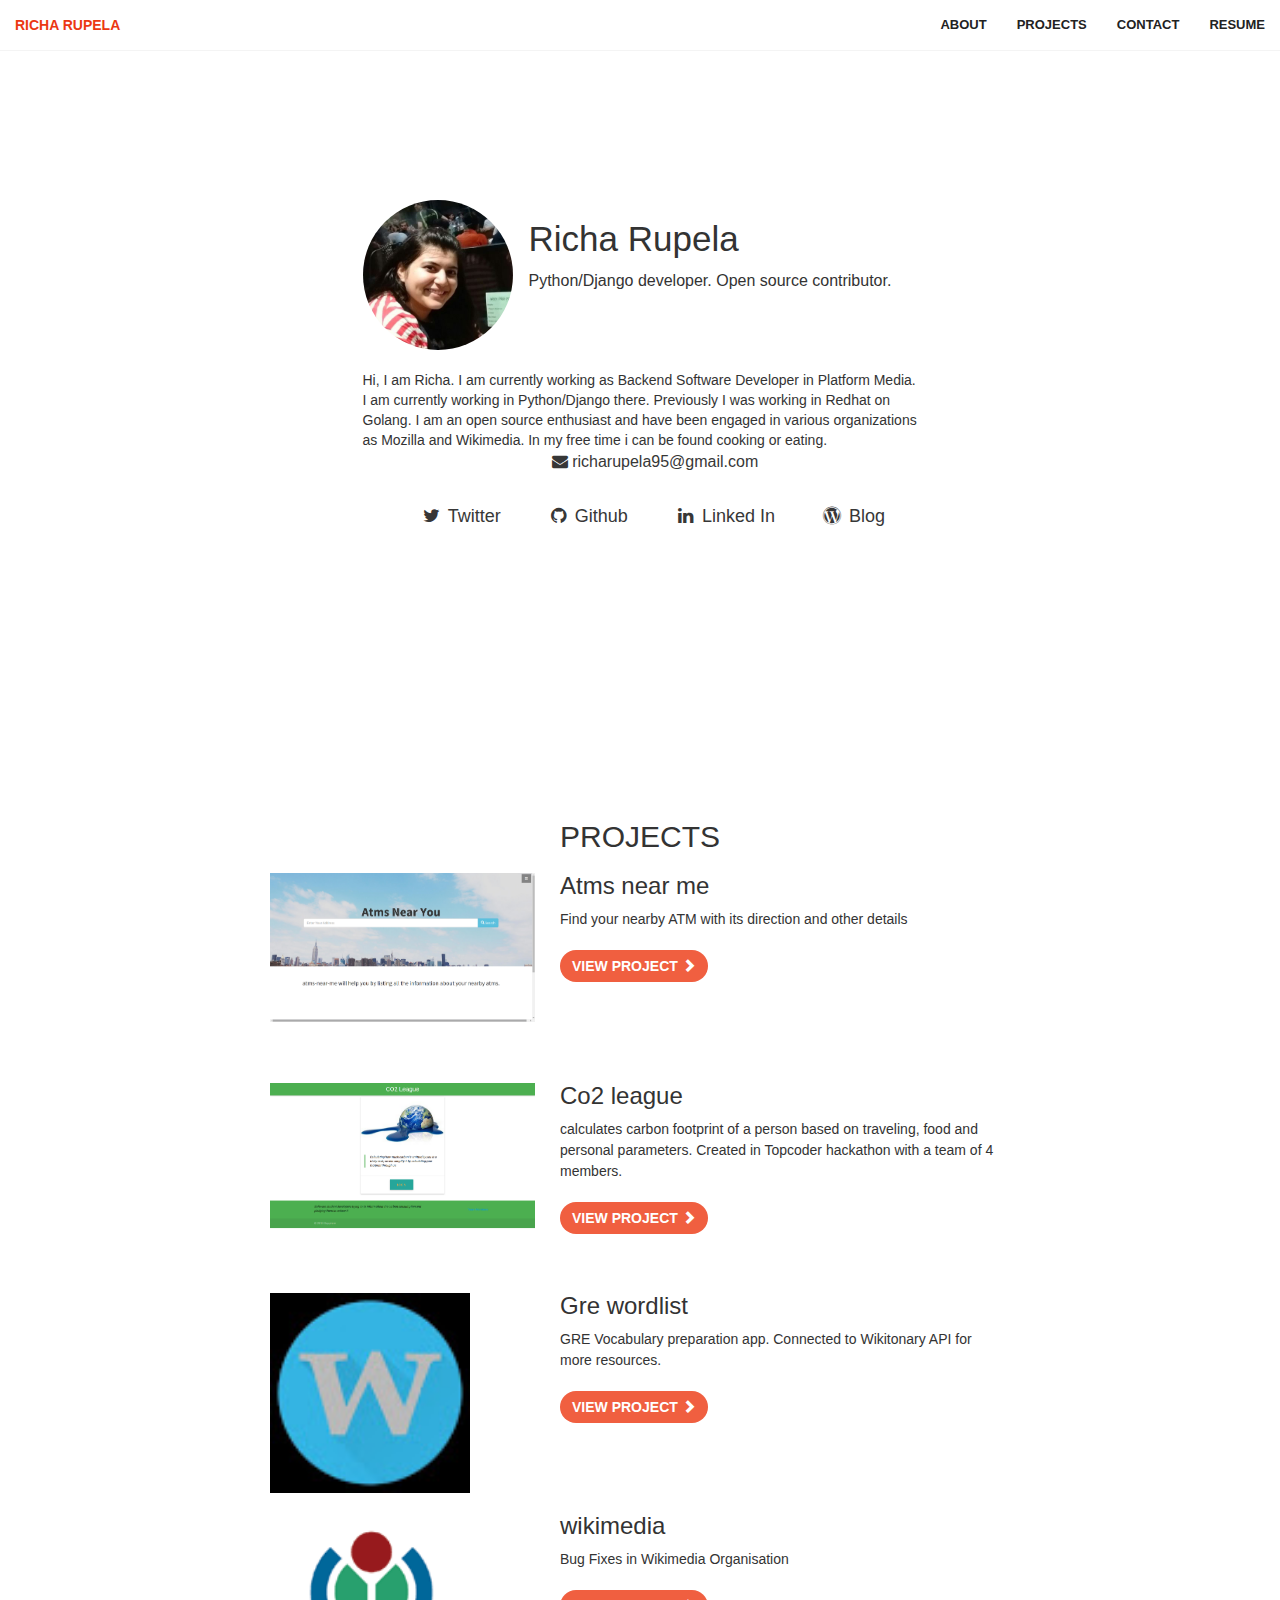
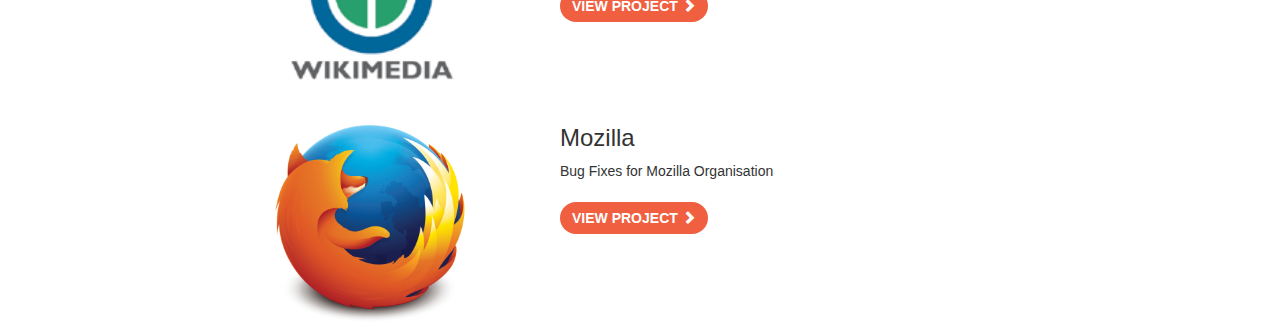
<file: index.html>
<!DOCTYPE html>
<html lang="en">

<head>

    <meta charset="utf-8">
    <meta http-equiv="X-UA-Compatible" content="IE=edge">
    <meta name="viewport" content="width=device-width, initial-scale=1">
    <meta name="description" content="">
    <meta name="author" content="">

    <title>Richa Rupela</title>

    <!-- Bootstrap Core CSS -->
    <link rel="stylesheet" href="css/bootstrap.min.css" type="text/css">

    <!-- Custom Fonts -->
    <link href="https://fonts.googleapis.com/css?family=Lato:400,900" rel="stylesheet" type="text/css" />

    <link rel="stylesheet" href="font-awesome/css/font-awesome.min.css" type="text/css">

    <!-- Plugin CSS -->
    <link rel="stylesheet" href="css/animate.min.css" type="text/css">

    <!-- Custom CSS -->
    <link rel="stylesheet" href="css/creative.css" type="text/css">

    <!-- HTML5 Shim and Respond.js IE8 support of HTML5 elements and media queries -->
    <!-- WARNING: Respond.js doesn't work if you view the page via file:// -->
    <!--[if lt IE 9]>
        <script src="https://oss.maxcdn.com/libs/html5shiv/3.7.0/html5shiv.js"></script>
        <script src="https://oss.maxcdn.com/libs/respond.js/1.4.2/respond.min.js"></script>
    <![endif]-->

</head>

<body id="page-top">

    <nav id="mainNav" class="navbar navbar-default navbar-fixed-top affix">
        <div class="container-fluid">
            <!-- Brand and toggle get grouped for better mobile display -->
            <div class="navbar-header">
                <button type="button" class="navbar-toggle collapsed" data-toggle="collapse" data-target="#bs-example-navbar-collapse-1">
                    <span class="sr-only">Toggle navigation</span>
                    <span class="icon-bar"></span>
                    <span class="icon-bar"></span>
                    <span class="icon-bar"></span>
                </button>
               <!--  <i class="fa fa-play-circle"></i> <a class="navbar-brand page-scroll" href="#page-top">Richa Rupela</a> -->
               <a class="navbar-brand page-scroll" href="#page-top">
                    <span class="light">Richa</span> Rupela
                </a>
            </div>

            <!-- Collect the nav links, forms, and other content for toggling -->
            <div class="collapse navbar-collapse" id="bs-example-navbar-collapse-1">
                <ul class="nav navbar-nav navbar-right">
                    <li>
                        <a class="page-scroll" href="#about">About</a>
                    </li>
                    <!-- <li>
                        <a class="page-scroll" href="#services">Services</a>
                    </li> -->
                    <li>
                        <a class="page-scroll" href="#portfolio">Projects</a>
                    </li>
                    <!-- <li>
                        <a class="page-scroll" href="blog.html">Blog</a>
                    </li> -->
                    <li>
                        <a class="page-scroll" href="#contact">Contact</a>
                    </li>
                    <li>
                        <a class="page-scroll" href="https://drive.google.com/file/d/0B5KJgNob585hMlJvTm1aX2U4Mmc/view?usp=sharing">Resume</a>
                    </li>
                </ul>
            </div>
            <!-- /.navbar-collapse -->
        </div>
        <!-- /.container-fluid -->
    </nav>

    <div class="container" id="about">
        <div id="home">
            <div class="row">
                <div class="col-sm-6 col-sm-offset-3 profile-wrapper">
                    <div class="profile-image">
                        <img class="imageWrapper" src="img/richa.jpg" width="150" height="150">                    
                    </div>
                    <div class="profile">
                        <h1>Richa Rupela</h1>
                        <p>Python/Django developer. Open source contributor.</p>
                    </div>
                </div>
            </div>
            <div class="row">
                <div class="col-sm-6 col-sm-offset-3">
                    Hi, I am Richa. I am currently working as Backend Software Developer in Platform Media. I am currently working in Python/Django there. Previously I was working in Redhat on Golang. I am an open source enthusiast and have been engaged in various organizations as Mozilla and Wikimedia. In my free time i can be found cooking or eating.
                </div>
            </div>
            <div id="contact" class="container content-div text-center">
                <div class="row">
                    <div class="col-lg-8 col-lg-offset-2">
                        <p><a href="mailto:richarupela95@gmail.com" class="network-button"><i class="fa fa-envelope"></i> richarupela95@gmail.com</a>
                        </p>
                        <ul class="list-inline banner-social-buttons">
                            <li>
                                <a href="https://twitter.com/ritsyricha" class="btn btn-default btn-lg network-button"><i class="fa fa-twitter fa-fw"></i> <span class="network-name">Twitter</span></a>
                            </li>
                            <li>
                                <a href="https://github.com/ritsyy" class="btn btn-default btn-lg network-button"><i class="fa fa-github fa-fw"></i> <span class="network-name">Github</span></a>
                            </li>
                            <li>
                                <a href="https://in.linkedin.com/pub/richa-rupela/a8/135/914" class="btn btn-default btn-lg network-button"><i class="fa fa-linkedin fa-fw"></i> <span class="network-name">Linked In</span></a>
                            </li>
                            <li>
                                <a href="https://richarupela.wordpress.com/" class="btn btn-default btn-lg network-button"><i class="fa fa-wordpress fa-fw"></i> <span class="network-name">Blog</span></a>
                            </li>
                        </ul>
                    </div>
                </div>
            </div>
        </div>
        <!--portfolio boxes for displayign projects -->
       <section class="no-padding" id="portfolio">
            <div class="container-fluid">
                  <div class="text-center row">
                      <h2>PROJECTS</h2> 
                  </div>

                  <!-- Project One -->
                  <div class="row">
                      <div class="col-md-3 col-md-offset-2 project-image-wrapper">
                          <a href="https://atms-near-me.herokuapp.com/">
                              <img class="img-responsive" src="img/portfolio/atm.png" class="img-responsive" alt="">
                          </a>
                      </div>
                      <div class="col-md-5 project-wrapper">
                          <h3>Atms near me</h3>
                          <p>Find your nearby ATM with its direction and other details</p>
                          <a class="btn btn-primary" href="https://atms-near-me.herokuapp.com/">View Project <span class="glyphicon glyphicon-chevron-right"></span></a>
                      </div>
                  </div>
                  <!-- Project Two -->
                  <div class="row">
                      <div class="col-md-3 col-md-offset-2 project-image-wrapper">
                          <a href="http://thawing-brushlands-7248.herokuapp.com/">
                              <img class="img-responsive" src="img/portfolio/co2league.png" class="img-responsive" alt="">
                          </a>
                      </div>
                      <div class="col-md-5 project-wrapper">
                          <h3>Co2 league</h3>
                          <p>calculates carbon footprint of a person based on traveling, food and personal parameters. Created in Topcoder hackathon with a team of 4 members.</p>
                          <a class="btn btn-primary" href="http://thawing-brushlands-7248.herokuapp.com/">View Project <span class="glyphicon glyphicon-chevron-right"></span></a>
                      </div>
                  </div>
                  <!-- Project four -->
                  <div class="row">
                      <div class="col-md-3 col-md-offset-2 project-image-wrapper">
                          <a href="https://github.com/Ritsyy/wordlist">
                              <img class="img-responsive" src="img/portfolio/gre.jpg" width="200" height="100" class="img-responsive" alt="">
                          </a>
                      </div>
                      <div class="col-md-5 project-wrapper">
                          <h3>Gre wordlist</h3>
                          <p>GRE Vocabulary preparation app. Connected to Wikitonary API for more resources.</p>
                          <a class="btn btn-primary" href="https://play.google.com/store/apps/details?id=com.sapphire.wordlist&hl=en">View Project <span class="glyphicon glyphicon-chevron-right"></span></a>
                      </div>
                  </div>
                  <!-- Project five -->
                  <div class="row">
                      <div class="col-md-3 col-md-offset-2 project-image-wrapper">
                          <a href="https://gerrit.wikimedia.org/r/#/q/owner:richarupela95@gmail.com+status:merged,n,z">
                              <img class="img-responsive" src="img/portfolio/logo_wikimedia.png" width="200" height="100" class="img-responsive" alt="">
                          </a>
                      </div>
                      <div class="col-md-5 project-wrapper">
                          <h3>wikimedia</h3>
                          <p>Bug Fixes in Wikimedia Organisation</p>
                          <a class="btn btn-primary" href="https://gerrit.wikimedia.org/r/#/q/owner:richarupela95@gmail.com+status:merged,n,z">View Project <span class="glyphicon glyphicon-chevron-right"></span></a>
                      </div>
                  </div>
                  <!-- Project six -->
                  <div class="row">
                      <div class="col-md-3 col-md-offset-2 project-image-wrapper">
                          <a href="https://github.com/pulls?q=is%3Apr+author%3ARitsyy+is%3Aclosed">
                              <img class="img-responsive" src="img/portfolio/logo_firefox.webp" width="200" height="100" class="img-responsive" alt="">
                          </a>
                      </div>
                      <div class="col-md-5 project-wrapper">
                          <h3>Mozilla</h3>
                          <p>Bug Fixes for Mozilla Organisation</p>
                          <a class="btn btn-primary" href="https://github.com/pulls?q=is%3Apr+author%3ARitsyy+is%3Aclosed">View Project <span class="glyphicon glyphicon-chevron-right"></span></a>
                      </div>
                  </div>
            </div>
            
        </section>

    </div>

    <!--
        <aside class="bg-dark">
            <div class="container text-center">
                <div class="call-to-action">
                    <h2>See all of them here</h2>
                    <a href="https://github.com/ritsyy" class="btn btn-default btn-xl">github</a>
                </div>
            </div>
        </aside>

    -->
    <!-- <section id="contact">
        <div class="container">
            <div class="row">
                <div class="col-lg-8 col-lg-offset-2 text-center">
                    <h2 class="section-heading">Let's Get In Touch!</h2>
                    <hr class="primary">
                    <p>Ready to start your next project with us? That's great! Give us a call or send us an email and we will get back to you as soon as possible!</p>
                </div>
                <div class="col-lg-4 col-lg-offset-2 text-center">
                    <i class="fa fa-phone fa-3x wow bounceIn"></i>
                    <p>123-456-6789</p>
                </div>
                <div class="col-lg-4 text-center">
                    <i class="fa fa-envelope-o fa-3x wow bounceIn" data-wow-delay=".1s"></i>
                    <p><a href="mailto:your-email@your-domain.com">feedback@startbootstrap.com</a></p>
                </div>
            </div>
        </div>
    </section> -->
    <!-- Contact Section -->
    <!--
    <section id="contact" class="container content-section text-center">
        <div class="row">
            <div class="col-lg-8 col-lg-offset-2">
                <h2>Say hello!</h2>
                <p><a href="mailto:richarupela95@gmail.com"><i class="fa fa-envelope"></i>richarupela95@gmail.com</a>
                </p>
                <ul class="list-inline banner-social-buttons">
                    <li>
                        <a href="https://twitter.com/ritsyricha" class="btn btn-default btn-lg"><i class="fa fa-twitter fa-fw"></i> <span class="network-name">Twitter</span></a>
                    </li>
                    <li>
                        <a href="https://github.com/ritsyy" class="btn btn-default btn-lg"><i class="fa fa-github fa-fw"></i> <span class="network-name">Github</span></a>
                    </li>
                    <li>
                        <a href="https://in.linkedin.com/pub/richa-rupela/a8/135/914" class="btn btn-default btn-lg"><i class="fa fa-linkedin fa-fw"></i> <span class="network-name">Linked In</span></a>
                    </li>
                    <li>
                        <a href="https://richarupela.wordpress.com/" class="btn btn-default btn-lg"><i class="fa fa-wordpress fa-fw"></i> <span class="network-name">Blog</span></a>
                    </li>
                </ul>
            </div>
        </div>
    </section>
    -->
    <!-- Footer -->

    <!-- jQuery -->
    <script src="js/jquery.js"></script>

    <!-- Bootstrap Core JavaScript -->
    <script src="js/bootstrap.min.js"></script>

    <!-- Plugin JavaScript -->
    <script src="js/jquery.easing.min.js"></script>
    <script src="js/jquery.fittext.js"></script>
    <script src="js/wow.min.js"></script>

    <!-- Custom Theme JavaScript -->
    <script src="js/creative.js"></script>

</body>

</html>
</file>
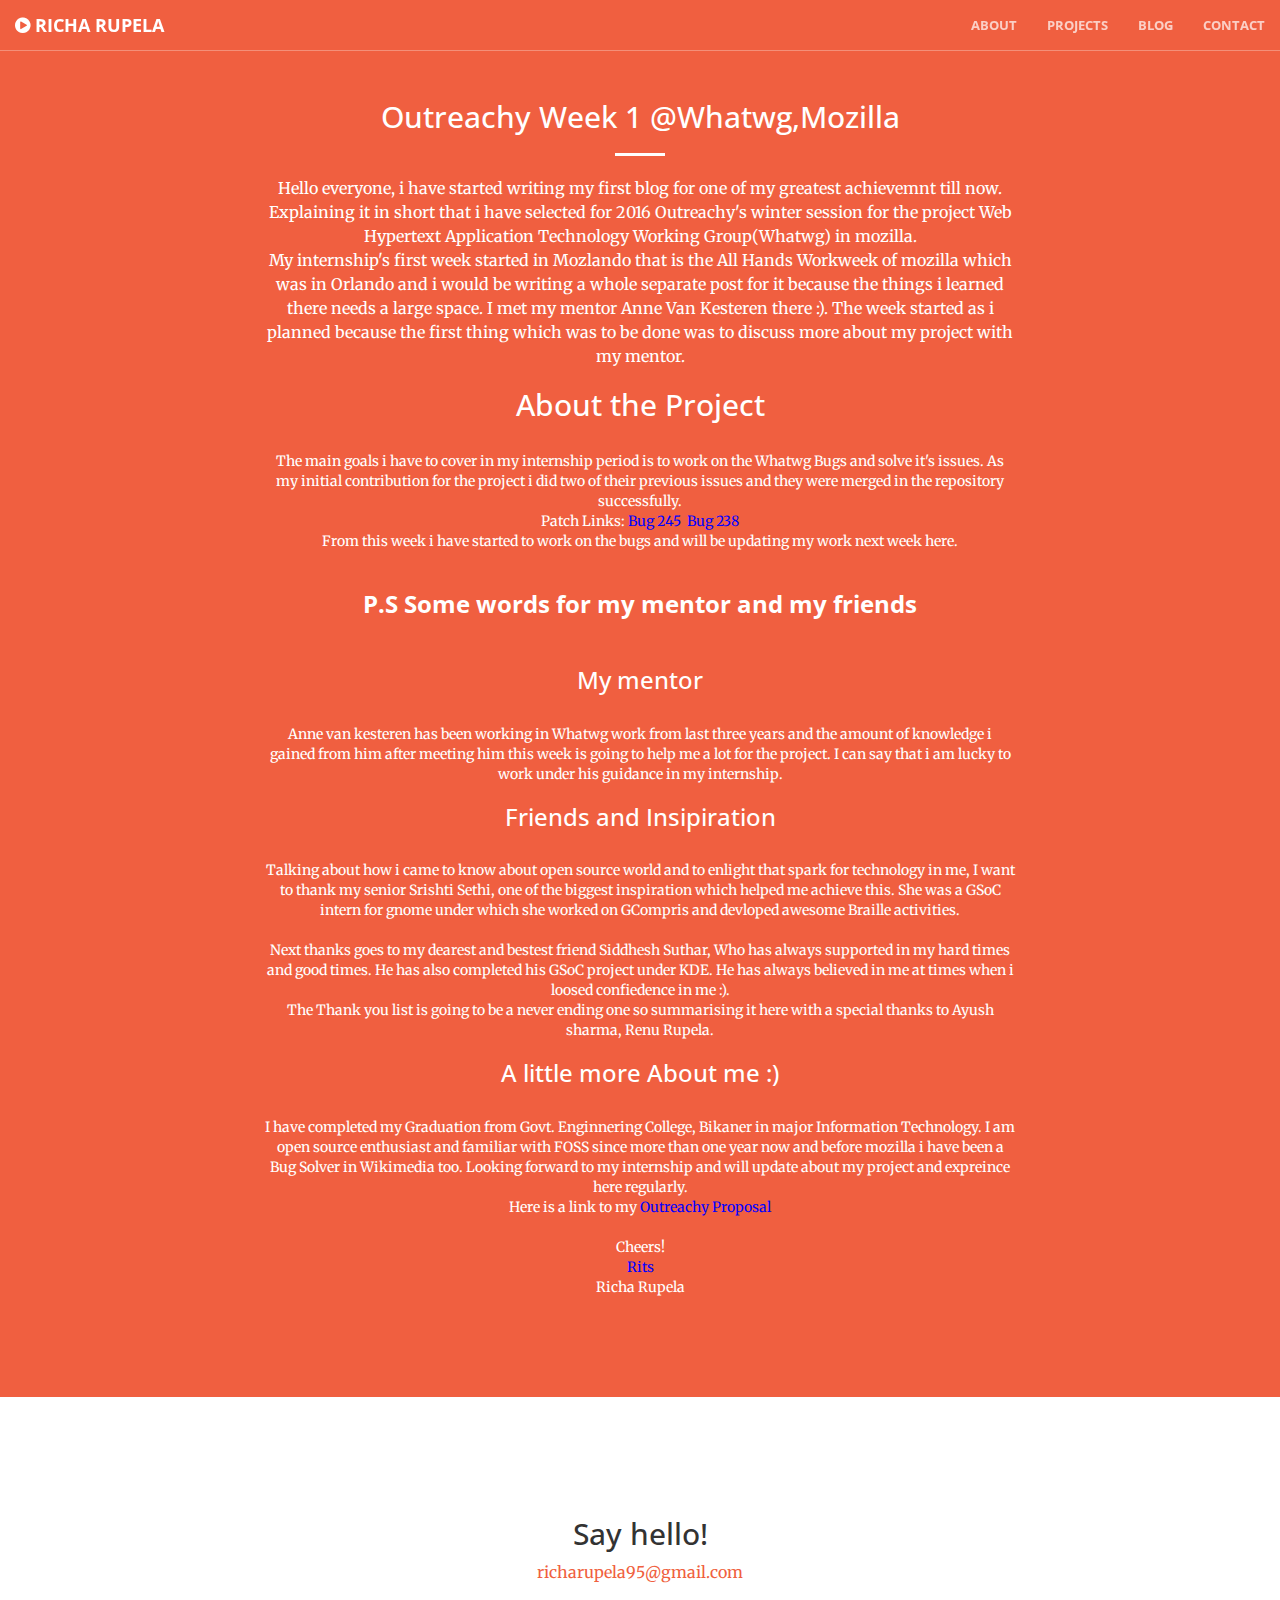
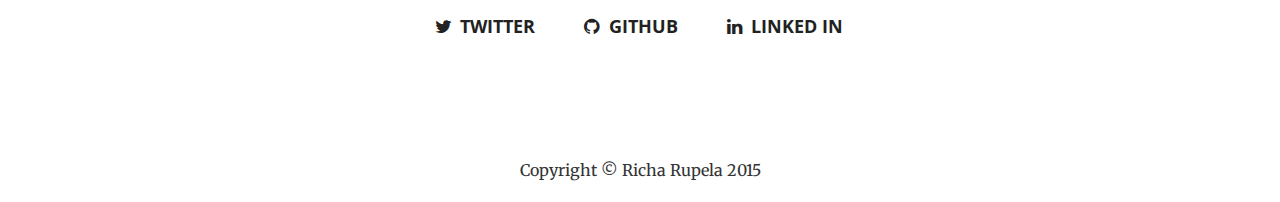
<file: blog.html>
<!DOCTYPE html>
<html lang="en">

<head>

    <meta charset="utf-8">
    <meta http-equiv="X-UA-Compatible" content="IE=edge">
    <meta name="viewport" content="width=device-width, initial-scale=1">
    <meta name="description" content="">
    <meta name="author" content="">

    <title>Richa Rupela</title>

    <!-- Bootstrap Core CSS -->
    <link rel="stylesheet" href="css/bootstrap.min.css" type="text/css">

    <!-- Custom Fonts -->
    <link href='http://fonts.googleapis.com/css?family=Open+Sans:300italic,400italic,600italic,700italic,800italic,400,300,600,700,800' rel='stylesheet' type='text/css'>
    <link href='http://fonts.googleapis.com/css?family=Merriweather:400,300,300italic,400italic,700,700italic,900,900italic' rel='stylesheet' type='text/css'>
    <link rel="stylesheet" href="font-awesome/css/font-awesome.min.css" type="text/css">

    <!-- Plugin CSS -->
    <link rel="stylesheet" href="css/animate.min.css" type="text/css">

    <!-- Custom CSS -->
    <link rel="stylesheet" href="css/creative.css" type="text/css">

    <!-- HTML5 Shim and Respond.js IE8 support of HTML5 elements and media queries -->
    <!-- WARNING: Respond.js doesn't work if you view the page via file:// -->
    <!--[if lt IE 9]>
        <script src="https://oss.maxcdn.com/libs/html5shiv/3.7.0/html5shiv.js"></script>
        <script src="https://oss.maxcdn.com/libs/respond.js/1.4.2/respond.min.js"></script>
    <![endif]-->

</head>

<body id="page-top">

    <nav id="mainNav" class="navbar navbar-default navbar-fixed-top blog_img">
        <div class="container-fluid">
            <!-- Brand and toggle get grouped for better mobile display -->
            <div class="navbar-header">
                <button type="button" class="navbar-toggle collapsed" data-toggle="collapse" data-target="#bs-example-navbar-collapse-1">
                    <span class="sr-only">Toggle navigation</span>
                    <span class="icon-bar"></span>
                    <span class="icon-bar"></span>
                    <span class="icon-bar"></span>
                </button>
               <!--  <i class="fa fa-play-circle"></i> <a class="navbar-brand page-scroll" href="#page-top">Richa Rupela</a> -->
               <a class="navbar-brand page-scroll" href="#page-top">
                    <i class="fa fa-play-circle"></i>  <span class="light">Richa</span> Rupela
                </a>
            </div>

            <!-- Collect the nav links, forms, and other content for toggling -->
            <div class="collapse navbar-collapse" id="bs-example-navbar-collapse-1">
                <ul class="nav navbar-nav navbar-right">
                    <li>
                        <a class="page-scroll" href="index.html#about">About</a>
                    </li>
                    <!-- <li>
                        <a class="page-scroll" href="#services">Services</a>
                    </li> -->
                    <li>
                        <a class="page-scroll" href="index.html#portfolio">Projects</a>
                    </li>
                    <li>
                        <a class="page-scroll" href="blog.html">Blog</a>
                    </li>
                    <li>
                        <a class="page-scroll" href="#contact">Contact</a>
                    </li>
                </ul>
            </div>
            <!-- /.navbar-collapse -->
        </div>
        <!-- /.container-fluid -->
    </nav>

    <!-- <header>
        <div class="header-content">
            <div class="header-content-inner">
                <h1>RICHA RUPELA</h1>
                <hr>
                <p>I don't have thick glasses, But i Code all night!</p>
                 <a href="#about" class="btn btn-primary btn-xl page-scroll">Find Out More</a>
                <a href="#blog" class="btn btn-circle page-scroll">
                    <i class="fa fa-angle-double-down animated"></i>
                </a>
            </div>
        </div>
    </header> -->

    <section class="bg-primary" id="blog">
        <div class="container">
            <div class="row">
                <div class="col-lg-8 col-lg-offset-2 text-center">
                    <h2 class="section-heading">Outreachy Week 1 @Whatwg,Mozilla</h2>
                    <hr class="light">
                    <p >

Hello everyone, i have started writing my first blog for one of my greatest achievemnt till now. Explaining it in short that i have selected for 2016 Outreachy's winter session for the project Web Hypertext Application Technology Working Group(Whatwg) in mozilla.<br>

My internship's first week started in Mozlando that is the All Hands Workweek of mozilla which was in Orlando and i would be writing a whole separate post for it because the things i learned there needs a large space. I met my mentor Anne Van Kesteren there :). The week started as i planned because the first thing which was to be done was to discuss more about my project with my mentor.

<h2>About the Project</h2><br>

The main goals i have to cover in my internship period is to work on the Whatwg Bugs and solve it's issues. As my initial contribution for the project i did two of their previous issues and they were merged in the repository successfully.<br>
Patch Links:
<a href="https://github.com/whatwg/html/pull/245" class="resume" target="_blank"> Bug 245</a>&nbsp
<a href="https://github.com/whatwg/html/pull/238" class="resume" target="_blank"> Bug 238</a><br>

From this week i have started to work on the bugs and will be updating my work next week here.<br><br>

<h3><b>P.S Some words for my mentor and my friends</b></h3><br>

<h3>My mentor</h3><br>
Anne van kesteren has been working in Whatwg work from last three years and the amount of knowledge i gained from him after meeting him this week is going to help me a lot for the project. I can say that i am lucky to work under his guidance in my internship.<br>

<h3>Friends and Insipiration</h3><br>
Talking about how i came to know about open source world and to enlight that spark for technology in me, I want to thank my senior Srishti Sethi, one of the biggest inspiration which helped me achieve this. She was a GSoC intern for gnome under which she worked on GCompris and devloped awesome Braille activities.<br><br>

Next thanks goes to my dearest and bestest friend Siddhesh Suthar, Who has always supported in my hard times and good times. He has also completed his GSoC project under KDE. He has always believed in me at times when i loosed confiedence in me :).<br>

The Thank you list is going to be a never ending one so summarising it here with a special thanks to Ayush sharma, Renu Rupela.<br>

<h3>A little more About me :)</h3><br>
I have completed my Graduation from Govt. Enginnering College, Bikaner in major Information Technology. I am open source enthusiast and familiar with FOSS since more than one year now and before mozilla i have been a Bug Solver in Wikimedia too. Looking forward to my internship and will update about my project and expreince here regularly.<br>

Here is a link to my <a href="https://docs.google.com/document/d/1LhnNlqPSiLoPIY0-YWL4uOYbm96pY1fNeAA57Hspjmc/edit?usp=sharing" class="resume" target="_blank">Outreachy Proposal</a></p>

Cheers!<br>

<a href="https://github.com/Ritsyy" class="resume" target="_blank">Rits</a><br>
Richa Rupela 
                </div>
            </div>
        </div>
    </section>

    <section id="contact" class="container content-section text-center">
        <div class="row">
            <div class="col-lg-8 col-lg-offset-2">
                <h2>Say hello!</h2>
                <p><a href="mailto:richarupela95@gmail.com">richarupela95@gmail.com</a>
                </p>
                <ul class="list-inline banner-social-buttons">
                    <li>
                        <a href="https://twitter.com/ritsyricha" class="btn btn-default btn-lg"><i class="fa fa-twitter fa-fw"></i> <span class="network-name">Twitter</span></a>
                    </li>
                    <li>
                        <a href="https://github.com/ritsyy" class="btn btn-default btn-lg"><i class="fa fa-github fa-fw"></i> <span class="network-name">Github</span></a>
                    </li>
                    <li>
                        <a href="https://in.linkedin.com/pub/richa-rupela/a8/135/914" class="btn btn-default btn-lg"><i class="fa fa-linkedin fa-fw"></i> <span class="network-name">Linked In</span></a>
                    </li>
                </ul>
            </div>
        </div>
    </section>

    <!-- Footer -->
    <footer>
        <div class="container text-center">
            <p>Copyright &copy; Richa Rupela 2015</p>
        </div>
    </footer>

    <!-- jQuery -->
    <script src="js/jquery.js"></script>

    <!-- Bootstrap Core JavaScript -->
    <script src="js/bootstrap.min.js"></script>

    <!-- Plugin JavaScript -->
    <script src="js/jquery.easing.min.js"></script>
    <script src="js/jquery.fittext.js"></script>
    <script src="js/wow.min.js"></script>

    <!-- Custom Theme JavaScript -->
    <script src="js/creative.js"></script>

</body>

</html>
</file>
<file: css/creative.css>
/*!
 * Start Bootstrap - Creative Bootstrap Theme (http://startbootstrap.com)
 * Code licensed under the Apache License v2.0.
 * For details, see http://www.apache.org/licenses/LICENSE-2.0.
 */

html,
body {
    width: 100%;
    height: 100%;
}

body {
    font-family: Merriweather,'Helvetica Neue',Arial,sans-serif;
}

hr {
    max-width: 50px;
    border-color: #f05f40;
    border-width: 3px;
}

hr.light {
    border-color: #fff;
}

a {
    color: #f05f40;
    -webkit-transition: all .35s;
    -moz-transition: all .35s;
    transition: all .35s;
}

a:hover,
a:focus {
    color: blue;
}

h1,
h2,
h3,
h4,
h5,
h6 {
    font-family: 'Open Sans','Helvetica Neue',Arial,sans-serif;
}

.btn-circle {
    width: 70px;
    height: 70px;
    margin-top: 15px;
    padding: 7px 16px;
    border: 2px solid #fff;
    border-radius: 100%!important;
    font-size: 40px;
    color: #fff;
    background: 0 0;
    -webkit-transition: background .3s ease-in-out;
    -moz-transition: background .3s ease-in-out;
    transition: background .3s ease-in-out;
}

.btn-circle:hover,
.btn-circle:focus {
    outline: 0;
    color: #fff;
    background: rgba(255,255,255,.1);
}

.btn-circle i.animated {
    -webkit-transition-property: -webkit-transform;
    -webkit-transition-duration: 1s;
    -moz-transition-property: -moz-transform;
    -moz-transition-duration: 1s;
}

.btn-circle:hover i.animated {
    -webkit-animation-name: pulse;
    -moz-animation-name: pulse;
    -webkit-animation-duration: 1.5s;
    -moz-animation-duration: 1.5s;
    -webkit-animation-iteration-count: infinite;
    -moz-animation-iteration-count: infinite;
    -webkit-animation-timing-function: linear;
    -moz-animation-timing-function: linear;
}

.btn {
    border-radius: 0;
    text-transform: uppercase;
    font-family: Montserrat,"Helvetica Neue",Helvetica,Arial,sans-serif;
    font-weight: 400;
    -webkit-transition: all .3s ease-in-out;
    -moz-transition: all .3s ease-in-out;
    transition: all .3s ease-in-out;
}


p {
    margin-bottom: 20px;
    font-size: 16px;
    line-height: 1.5;
}

.bg-primary {
    background-color: #f05f40;
}

.bg-dark {
    color: #fff;
    background-color: #222;
}

.text-faded {
    color: rgba(255,255,255,.7);
}

section {
    padding: 100px 0;
}

aside {
    padding: 50px 0;
}

.no-padding {
    padding: 0;
}

.navbar-default {
    border-color: rgba(34,34,34,.05);
    font-family: 'Open Sans','Helvetica Neue',Arial,sans-serif;
    background-color: #fff;
    -webkit-transition: all .35s;
    -moz-transition: all .35s;
    transition: all .35s;
}

.navbar-default .navbar-header .navbar-brand {
    text-transform: uppercase;
    font-family: 'Open Sans','Helvetica Neue',Arial,sans-serif;
    font-weight: 700;
    color: #f05f40;
}

.navbar-default .navbar-header .navbar-brand:hover,
.navbar-default .navbar-header .navbar-brand:focus {
    color: #eb3812;
}

.navbar-default .nav > li>a,
.navbar-default .nav>li>a:focus {
    text-transform: uppercase;
    font-size: 13px;
    font-weight: 700;
    color: #222;
}

.navbar-default .nav > li>a:hover,
.navbar-default .nav>li>a:focus:hover {
    color: #f05f40;
}

.navbar-default .nav > li.active>a,
.navbar-default .nav>li.active>a:focus {
    color: #f05f40!important;
    background-color: transparent;
}

.navbar-default .nav > li.active>a:hover,
.navbar-default .nav>li.active>a:focus:hover {
    background-color: transparent;
}

@media(min-width:768px) {
    .navbar-default {
        border-color: rgba(255,255,255,.3);
        background-color: transparent;
    }

    .navbar-default .navbar-header .navbar-brand {
        color: rgba(255,255,255,.7);
    }

    .navbar-default .navbar-header .navbar-brand:hover,
    .navbar-default .navbar-header .navbar-brand:focus {
        color: #fff;
    }

    .navbar-default .nav > li>a,
    .navbar-default .nav>li>a:focus {
        color: rgba(255,255,255,.7);
    }

    .navbar-default .nav > li>a:hover,
    .navbar-default .nav>li>a:focus:hover {
        color: #fff;
    }

    .navbar-default.affix {
        border-color: rgba(34,34,34,.05);
        background-color: #fff;
    }

    .navbar-default.affix .navbar-header .navbar-brand {
        font-size: 14px;
        color: #f05f40;
    }

    .navbar-default.affix .navbar-header .navbar-brand:hover,
    .navbar-default.affix .navbar-header .navbar-brand:focus {
        color: #eb3812;
    }

    .navbar-default.affix .nav > li>a,
    .navbar-default.affix .nav>li>a:focus {
        color: #222;
    }

    .navbar-default.affix .nav > li>a:hover,
    .navbar-default.affix .nav>li>a:focus:hover {
        color: #f05f40;
    }
}

header {
    position: relative;
    width: 100%;
    min-height: auto;
    text-align: center;
    color: #fff;
    background-image: url(../img/header.jpg);
    background-position: center;
    -webkit-background-size: cover;
    -moz-background-size: cover;
    background-size: cover;
    -o-background-size: cover;
}

header .header-content {
    position: relative;
    width: 100%;
    padding: 100px 15px;
    text-align: center;
}

header .header-content .header-content-inner h1 {
    margin-top: 0;
    margin-bottom: 0;
    text-transform: uppercase;
    font-weight: 700;
}

header .header-content .header-content-inner hr {
    margin: 30px auto;
}

header .header-content .header-content-inner p {
    margin-bottom: 50px;
    font-size: 16px;
    font-weight: 300;
    color: rgba(255,255,255,.7);
}

@media(min-width:768px) {
    header {
        min-height: 100%;
    }

    header .header-content {
        position: absolute;
        top: 50%;
        padding: 0 50px;
        -webkit-transform: translateY(-50%);
        -ms-transform: translateY(-50%);
        transform: translateY(-50%);
    }

    header .header-content .header-content-inner {
        margin-right: auto;
        margin-left: auto;
        max-width: 1000px;
    }

    header .header-content .header-content-inner p {
        margin-right: auto;
        margin-left: auto;
        max-width: 80%;
        font-size: 18px;
    }
}

.section-heading {
    margin-top: 0;
}

.service-box {
    margin: 50px auto 0;
    max-width: 400px;
}

@media(min-width:992px) {
    .service-box {
        margin: 20px auto 0;
    }
}

.service-box p {
    margin-bottom: 0;
}

.portfolio-box {
    display: block;
    position: relative;
    margin: 0 auto;
    max-width: 650px;
}

.portfolio-box .portfolio-box-caption {
    display: block;
    position: absolute;
    bottom: 0;
    width: 100%;
    height: 100%;
    text-align: center;
    color: #fff;
    opacity: 0;
    background: rgba(240,95,64,.9);
    -webkit-transition: all .35s;
    -moz-transition: all .35s;
    transition: all .35s;
}

.portfolio-box .portfolio-box-caption .portfolio-box-caption-content {
    position: absolute;
    top: 50%;
    width: 100%;
    text-align: center;
    transform: translateY(-50%);
}

.portfolio-box .portfolio-box-caption .portfolio-box-caption-content .project-category,
.portfolio-box .portfolio-box-caption .portfolio-box-caption-content .project-name {
    padding: 0 15px;
    font-family: 'Open Sans','Helvetica Neue',Arial,sans-serif;
}

.portfolio-box .portfolio-box-caption .portfolio-box-caption-content .project-category {
    text-transform: uppercase;
    font-size: 14px;
    font-weight: 600;
}

.portfolio-box .portfolio-box-caption .portfolio-box-caption-content .project-name {
    font-size: 18px;
}

.portfolio-box:hover .portfolio-box-caption {
    opacity: 1;
}

@media(min-width:768px) {
    .portfolio-box .portfolio-box-caption .portfolio-box-caption-content .project-category {
        font-size: 16px;
    }

    .portfolio-box .portfolio-box-caption .portfolio-box-caption-content .project-name {
        font-size: 22px;
    }
}

.call-to-action h2 {
    margin: 0 auto 20px;
}

.text-primary {
    color: #f05f40;
}

.no-gutter > [class*=col-] {
    padding-right: 0;
    padding-left: 0;
}

.btn-default {
    border-color: #fff;
    color: #222;
    background-color: #fff;
    -webkit-transition: all .35s;
    -moz-transition: all .35s;
    transition: all .35s;
}

.btn-default:hover,
.btn-default:focus,
.btn-default.focus,
.btn-default:active,
.btn-default.active,
.open > .dropdown-toggle.btn-default {
    border-color: #ededed;
    color: #222;
    background-color: #f2f2f2;
}

.btn-default:active,
.btn-default.active,
.open > .dropdown-toggle.btn-default {
    background-image: none;
}

.btn-default.disabled,
.btn-default[disabled],
fieldset[disabled] .btn-default,
.btn-default.disabled:hover,
.btn-default[disabled]:hover,
fieldset[disabled] .btn-default:hover,
.btn-default.disabled:focus,
.btn-default[disabled]:focus,
fieldset[disabled] .btn-default:focus,
.btn-default.disabled.focus,
.btn-default[disabled].focus,
fieldset[disabled] .btn-default.focus,
.btn-default.disabled:active,
.btn-default[disabled]:active,
fieldset[disabled] .btn-default:active,
.btn-default.disabled.active,
.btn-default[disabled].active,
fieldset[disabled] .btn-default.active {
    border-color: #fff;
    background-color: #fff;
}

.btn-default .badge {
    color: #fff;
    background-color: #222;
}

.btn-primary {
    border-color: #f05f40;
    color: #fff;
    background-color: #f05f40;
    -webkit-transition: all .35s;
    -moz-transition: all .35s;
    transition: all .35s;
}

.btn-primary:hover,
.btn-primary:focus,
.btn-primary.focus,
.btn-primary:active,
.btn-primary.active,
.open > .dropdown-toggle.btn-primary {
    border-color: #ed431f;
    color: #fff;
    background-color: #ee4b28;
}

.btn-primary:active,
.btn-primary.active,
.open > .dropdown-toggle.btn-primary {
    background-image: none;
}

.btn-primary.disabled,
.btn-primary[disabled],
fieldset[disabled] .btn-primary,
.btn-primary.disabled:hover,
.btn-primary[disabled]:hover,
fieldset[disabled] .btn-primary:hover,
.btn-primary.disabled:focus,
.btn-primary[disabled]:focus,
fieldset[disabled] .btn-primary:focus,
.btn-primary.disabled.focus,
.btn-primary[disabled].focus,
fieldset[disabled] .btn-primary.focus,
.btn-primary.disabled:active,
.btn-primary[disabled]:active,
fieldset[disabled] .btn-primary:active,
.btn-primary.disabled.active,
.btn-primary[disabled].active,
fieldset[disabled] .btn-primary.active {
    border-color: #f05f40;
    background-color: #f05f40;
}

.btn-primary .badge {
    color: #f05f40;
    background-color: #fff;
}

.btn {
    border: 0;
    border-radius: 300px;
    text-transform: uppercase;
    font-family: 'Open Sans','Helvetica Neue',Arial,sans-serif;
    font-weight: 700;
}

.btn-xl {
    padding: 15px 30px;
}

::-moz-selection {
    text-shadow: none;
    color: #fff;
    background: #222;
}

::selection {
    text-shadow: none;
    color: #fff;
    background: #222;
}

img::selection {
    color: #fff;
    background: 0 0;
}

img::-moz-selection {
    color: #fff;
    background: 0 0;
}

body {
    webkit-tap-highlight-color: #222;
}

.resume{
    color: blue
}

.profile-wrapper {
    display: flex;
    margin-bottom: 20px;
}

.profile-image {
    display: box;
    box-sizing: border-box;
    margin-right: 16px;
}

.profile {
    display: box;
    box-sizing: border-box;
}

.imageWrapper {
    border-radius: 50%;
}

#about {
    margin-top: 200px;
    min-height: 900px;
}

.portfolio {
    margin-bottom: 10px;
}

.project-image-wrapper {
    padding: 10px;
    min-height: 210px;
    /*border: 2px solid #f00;*/
}
#home {
    min-height: 600px;
}

.network-button {
    text-transform: none;
    font-weight: 400;
    text-decoration: none;
    font-family: "Grandesign", Helvetica Neue, Helvetica, Arial, sans-serif;
    color: #373737;
}

.project-wrapper {
    margin-top: -10px;
}

.project-wrapper p {
    font-size: 14px;
}
</file>
